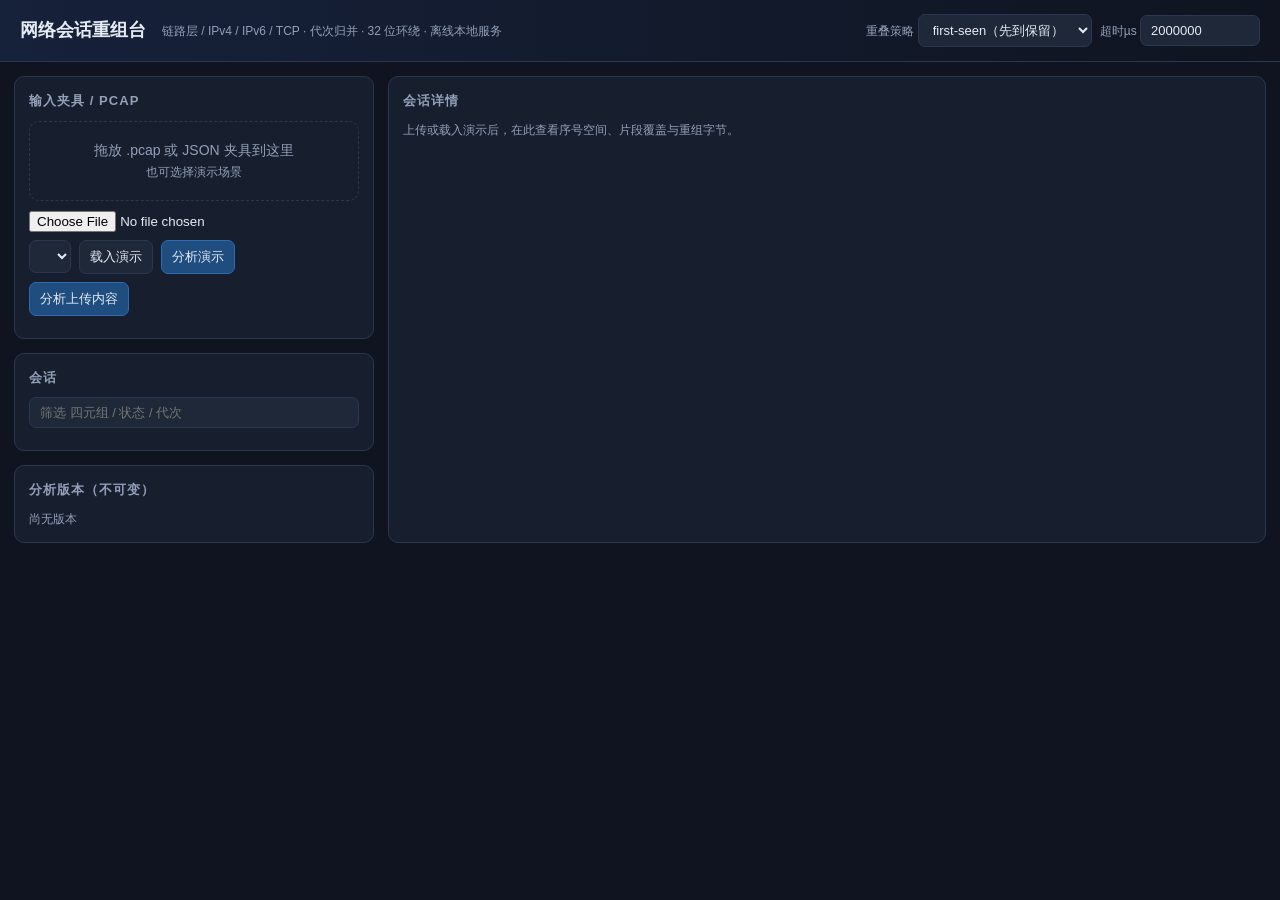
<file: static/index.html>
<!DOCTYPE html>
<html lang="zh-CN">
<head>
<meta charset="utf-8">
<meta name="viewport" content="width=device-width, initial-scale=1">
<title>网络会话重组台</title>
<style>
  :root { --bg:#0f1420; --panel:#171e2e; --panel2:#1f2839; --line:#2b3751;
    --fg:#e6ebf5; --mut:#93a0b8; --acc:#5db1ff; --ok:#4ade80; --warn:#fbbf24; --bad:#f87171; }
  * { box-sizing:border-box; }
  body { margin:0; background:var(--bg); color:var(--fg);
    font:14px/1.5 -apple-system,BlinkMacSystemFont,"Segoe UI",Roboto,"PingFang SC","Microsoft YaHei",sans-serif; }
  header { padding:14px 20px; background:linear-gradient(90deg,#16213a,#0f1420);
    border-bottom:1px solid var(--line); display:flex; align-items:center; gap:16px; flex-wrap:wrap; }
  header h1 { font-size:18px; margin:0; }
  header .sub { color:var(--mut); font-size:12px; }
  .wrap { display:grid; grid-template-columns:360px 1fr; gap:14px; padding:14px; }
  .panel { background:var(--panel); border:1px solid var(--line); border-radius:10px; padding:14px; }
  .panel h2 { font-size:13px; margin:0 0 10px; color:var(--mut); text-transform:uppercase; letter-spacing:.08em; }
  button, select, input[type=text], input[type=number] { background:var(--panel2); color:var(--fg);
    border:1px solid var(--line); border-radius:7px; padding:7px 10px; font-size:13px; }
  button { cursor:pointer; }
  button.primary { background:#1f4d80; border-color:#2f6bb0; }
  button:hover { border-color:var(--acc); }
  .row { display:flex; gap:8px; flex-wrap:wrap; align-items:center; margin-bottom:8px; }
  .muted { color:var(--mut); font-size:12px; }
  #drop { border:1.5px dashed var(--line); border-radius:10px; padding:18px; text-align:center; color:var(--mut); margin-bottom:10px; }
  #drop.over { border-color:var(--acc); color:var(--acc); background:#16233c; }
  .sess { border:1px solid var(--line); border-radius:8px; padding:9px 10px; margin-bottom:8px; cursor:pointer; background:var(--panel2); }
  .sess:hover { border-color:var(--acc); }
  .sess.active { border-color:var(--acc); box-shadow:0 0 0 1px var(--acc) inset; }
  .tag { display:inline-block; font-size:11px; padding:1px 7px; border-radius:20px; margin-right:5px; border:1px solid var(--line); }
  .st-open,.st-partial { color:var(--warn); border-color:#7a5a17; }
  .st-fin-closed { color:var(--ok); }
  .st-rst-closed { color:var(--bad); }
  .st-timed-out,.st-superseded { color:var(--mut); }
  table { width:100%; border-collapse:collapse; font-size:12px; }
  th,td { text-align:left; padding:5px 7px; border-bottom:1px solid var(--line); vertical-align:top; }
  th { color:var(--mut); font-weight:600; }
  .mono { font-family:ui-monospace,SFMono-Regular,Menlo,Consolas,monospace; }
  pre { background:#0c111d; border:1px solid var(--line); border-radius:8px; padding:10px;
    overflow:auto; max-height:280px; font-size:12px; white-space:pre-wrap; word-break:break-all; }
  .seqspace { position:relative; height:54px; background:#0c111d; border:1px solid var(--line);
    border-radius:8px; margin:8px 0 14px; overflow:hidden; }
  .blk { position:absolute; top:6px; height:18px; border-radius:3px; font-size:10px;
    overflow:hidden; white-space:nowrap; padding:2px 4px; color:#06121f; }
  .blk.in { background:#4ade80; }
  .blk.ooo { background:#fbbf24; }
  .blk.retx { background:#60a5fa; }
  .blk.ov { background:#f87171; }
  .axis { position:absolute; bottom:4px; left:8px; right:8px; height:12px; color:var(--mut); font-size:10px; }
  .legend span { margin-right:12px; font-size:11px; }
  .dot { display:inline-block; width:9px; height:9px; border-radius:2px; margin-right:3px; }
  .tabs { display:flex; gap:6px; margin-bottom:10px; flex-wrap:wrap; }
  .tabs button.active { background:#1f4d80; border-color:var(--acc); }
  .kv { display:grid; grid-template-columns:170px 1fr; gap:3px 12px; font-size:12px; }
  .kv div:nth-child(odd){ color:var(--mut); }
  .right { margin-left:auto; display:flex; gap:8px; align-items:center; }
  .verline { font-size:12px; color:var(--mut); margin-top:8px; word-break:break-all; }
  details { margin-top:8px; } summary { cursor:pointer; color:var(--acc); }
</style>
</head>
<body>
<header>
  <h1>网络会话重组台</h1>
  <span class="sub">链路层 / IPv4 / IPv6 / TCP · 代次归并 · 32 位环绕 · 离线本地服务</span>
  <div class="right">
    <label class="muted">重叠策略
      <select id="policy">
        <option value="first-seen">first-seen（先到保留）</option>
        <option value="last-seen">last-seen（后到覆盖）</option>
      </select>
    </label>
    <label class="muted">超时µs <input id="timeout" type="number" value="2000000" style="width:120px"></label>
  </div>
</header>
<div class="wrap">
  <div>
    <div class="panel">
      <h2>输入夹具 / pcap</h2>
      <div id="drop">拖放 .pcap 或 JSON 夹具到这里<br><span class="muted">也可选择演示场景</span></div>
      <div class="row">
        <input type="file" id="file">
      </div>
      <div class="row">
        <select id="demo"></select>
        <button id="loadDemo">载入演示</button>
        <button id="analyzeDemo" class="primary">分析演示</button>
      </div>
      <div class="row">
        <button id="analyzeBtn" class="primary" disabled>分析上传内容</button>
        <span id="inputInfo" class="muted"></span>
      </div>
    </div>

    <div class="panel" style="margin-top:14px">
      <h2>会话</h2>
      <div class="row">
        <input type="text" id="filter" placeholder="筛选 四元组 / 状态 / 代次" style="flex:1">
      </div>
      <div id="sessions"></div>
    </div>

    <div class="panel" style="margin-top:14px">
      <h2>分析版本（不可变）</h2>
      <div id="versions" class="verline">尚无版本</div>
    </div>
  </div>

  <div class="panel" id="detail">
    <h2>会话详情</h2>
    <div class="muted">上传或载入演示后，在此查看序号空间、片段覆盖与重组字节。</div>
  </div>
</div>

<script>
let rawBytes = null;
let rawName = null;
let result = null;
let versions = [];
let activeSess = 0;

const $ = id => document.getElementById(id);

async function api(path, opts) {
  const r = await fetch(path, opts);
  const t = await r.text();
  let j; try { j = JSON.parse(t); } catch(e) { j = {error:t}; }
  if (!r.ok) throw new Error(j.error || r.status);
  return j;
}

async function loadDemoList() {
  const names = await api('/api/demo-list');
  $('demo').innerHTML = names.map(n => `<option>${n}</option>`).join('');
}
async function loadVersions() {
  versions = await api('/api/versions');
  $('versions').innerHTML = versions.length ? versions.map(v =>
    `<div>▣ <a href="#" data-vid="${v.version_id}" class="vlink">${v.version_id.slice(0,18)}…</a>
      <span class="muted">${v.overlap_policy} fp:${v.fingerprint.slice(0,12)}</span></div>`).join('')
    : '尚无版本';
  document.querySelectorAll('.vlink').forEach(a => a.onclick = async (e) => {
    e.preventDefault();
    result = await api('/api/version?id=' + encodeURIComponent(a.dataset.vid));
    render();
  });
}

function setInput(bytes, name) {
  rawBytes = bytes; rawName = name;
  $('inputInfo').textContent = `${name} · ${bytes.length} 字节`;
  $('analyzeBtn').disabled = false;
}

$('file').onchange = async () => {
  const f = $('file').files[0];
  if (!f) return;
  setInput(new Uint8Array(await f.arrayBuffer()), f.name);
};
const drop = $('drop');
['dragenter','dragover'].forEach(ev => drop.addEventListener(ev, e => { e.preventDefault(); drop.classList.add('over'); }));
['dragleave','drop'].forEach(ev => drop.addEventListener(ev, e => { e.preventDefault(); drop.classList.remove('over'); }));
drop.addEventListener('drop', async e => {
  const f = e.dataTransfer.files[0];
  if (f) setInput(new Uint8Array(await f.arrayBuffer()), f.name);
});

$('loadDemo').onclick = async () => {
  const n = $('demo').value;
  const txt = await (await fetch('/api/demo?scenario=' + n)).text();
  setInput(new TextEncoder().encode(txt), 'demo:' + n + '.json');
};

async function doAnalyze(body, ctype) {
  const pol = $('policy').value;
  const to = $('timeout').value;
  const r = await fetch(`/api/analyze?policy=${pol}&timeout_us=${to}`, {
    method:'POST', headers: ctype ? {'Content-Type':ctype} : {}, body
  });
  const j = await r.json();
  if (!r.ok) throw new Error(j.error);
  result = j;
  await loadVersions();
  render();
}
$('analyzeBtn').onclick = () => doAnalyze(rawBytes);
$('analyzeDemo').onclick = async () => { await $('loadDemo').onclick(); await doAnalyze(rawBytes); };
$('policy').onchange = () => { if (rawBytes) doAnalyze(rawBytes); };
$('timeout').onchange = () => { if (rawBytes) doAnalyze(rawBytes); };
$('filter').oninput = renderSessions;
<script>
function esc(s){ return String(s).replace(/[&<>]/g,c=>({'&':'&amp;','<':'&lt;','>':'&gt;'}[c])); }

function render() {
  renderSessions();
  renderDetail();
}

function renderSessions() {
  if (!result) { $('sessions').innerHTML=''; return; }
  const f = $('filter').value.trim().toLowerCase();
  const box = $('sessions');
  box.innerHTML = '';
  result.sessions.forEach((s, i) => {
    const text = `${s.four_tuple} ${s.state} gen${s.generation} ${s.endpoints.client}`.toLowerCase();
    if (f && !text.includes(f)) return;
    const d0 = s.directions[0], d1 = s.directions[1];
    const div = document.createElement('div');
    div.className = 'sess' + (i === activeSess ? ' active' : '');
    div.innerHTML = `
      <div><span class="tag st-${s.state}">${s.state}</span>
        <span class="tag">gen ${s.generation}</span>
        <span class="tag">IPv${s.ip_version}</span></div>
      <div class="mono" style="margin-top:4px">${esc(s.four_tuple)}</div>
      <div class="muted">帧 ${s.start_frame}–${s.end_frame} · 重组 c→s ${d0.reassembled_length}B / s→c ${d1.reassembled_length}B
        ${s.started_mid_capture ? ' · <span style="color:var(--warn)">中途抓取</span>' : ''}</div>`;
    div.onclick = () => { activeSess = i; renderSessions(); renderDetail(); };
    box.appendChild(div);
  });
  if (!box.children.length) box.innerHTML = '<div class="muted">无匹配会话</div>';
}

function seqSpace(s, d, dirIdx) {
  const segs = s.segments.filter(x => x.direction === dirIdx && x.length > 0);
  let min = 0, max = d.max_span_end || 1;
  segs.forEach(x => { min = Math.min(min, x.begin); max = Math.max(max, x.end); });
  const span = Math.max(1, max - min);
  const pct = x => ((x - min) / span * 100).toFixed(2);
  const widthPct = x => Math.max(0.6, (x / span * 100));
  const blocks = segs.map(x => {
    let cls = 'in';
    if (x.relation.startsWith('overlap')) cls = 'ov';
    else if (x.relation === 'retransmission' || x.relation.startsWith('retransmission')) cls = 'retx';
    else if (x.relation === 'out-of-order') cls = 'ooo';
    return `<div class="blk ${cls}" style="left:${pct(x.begin)}%;width:${widthPct(x.end-x.begin)}%"
      title="帧${x.frame} ${x.relation} [${x.begin},${x.end}) seq=${x.seq_abs}">${x.frame}</div>`;
  }).join('');
  return `<div class="seqspace">${blocks}
    <div class="axis"><span style="float:left">${min}</span><span style="float:right">${max} (frontier=${d.frontier})</span></div></div>`;
}

function renderDetail() {
  const el = $('detail');
  if (!result || !result.sessions.length) {
    el.innerHTML = '<h2>会话详情</h2><div class="muted">没有会话（可能全是非 IP 帧）。</div>';
    return;
  }
  const s = result.sessions[Math.min(activeSess, result.sessions.length-1)];
  const meta = result.analysis || {};
  let html = `<h2>会话详情</h2>
  <div class="kv">
    <div>四元组</div><div class="mono">${esc(s.four_tuple)}</div>
    <div>代次</div><div>${s.generation}（同一四元组第 ${s.generation} 次连接）</div>
    <div>状态 / 关闭</div><div><span class="tag st-${s.state}">${s.state}</span> ${esc(s.close_reason||'')}</div>
    <div>握手</div><div>${s.handshake}${s.started_mid_capture?' · 不伪造缺失握手':''}</div>
    <div>帧区间 / 时间戳</div><div class="mono">${s.start_frame}–${s.end_frame} · ${s.start_ts_us}…${s.last_ts_us} µs</div>
    <div>分析版本</div><div class="mono">${esc(meta.version_id||'')} ${esc(meta.overlap_policy||'')}</div>
    <div>指纹</div><div class="mono">${esc(meta.fingerprint||'')}</div>
  </div>`;

  s.directions.forEach((d, di) => {
    html += `<h2 style="margin-top:16px">方向 ${di} · ${esc(d.label)}</h2>
      <div class="legend">
        <span><i class="dot" style="background:#4ade80"></i>有序</span>
        <span><i class="dot" style="background:#fbbf24"></i>乱序</span>
        <span><i class="dot" style="background:#60a5fa"></i>重传</span>
        <span><i class="dot" style="background:#f87171"></i>重叠冲突</span>
      </div>
      ${seqSpace(s, d, di)}
      <div class="kv">
        <div>序号区间 (相对ISN)</div><div class="mono">[${d.data_begin}, ${d.max_span_end}) · 重组长度 ${d.reassembled_length}</div>
        <div>基准 ISN</div><div class="mono">${d.base_isn} ${d.base_from_syn?'(来自SYN 帧'+d.base_frame+')':'<span style="color:var(--warn)">(中途推断, 非SYN 帧'+(d.base_frame??'?')+')</span>'}</div>
        <div>重传 / 乱序 / 重叠</div><div>${d.retransmissions} / ${d.out_of_order_segments} / ${d.overlap_events}</div>
        <div>FIN / RST</div><div>${d.fin_seen?'FIN ✓':'—'} / ${d.rst_seen?'RST ✓':'—'}</div>
        <div>覆盖来源</div><div class="mono" style="word-break:break-all">${d.coverage.map(c=>`帧${c.frame}×${c.length}`).join(' ')}</div>
      </div>
      <details open><summary>最终重组字节 (${d.reassembled_length}B)</summary>
        <pre>${esc(d.data_utf8_lossy)}
${esc(d.data_hex)}</pre></details>`;
  });

  const gaps = (result.sessions_gaps || s.gaps || []);
  html += `<h2 style="margin-top:16px">缺口</h2>`;
  html += gaps.length ? `<table><tr><th>方向</th><th>起始</th><th>结束</th><th>长度</th></tr>` +
    gaps.map(g=>`<tr><td>${g.direction}</td><td>${g.begin}</td><td>${g.end}</td><td>${g.length}</td></tr>`).join('') + `</table>`
    : '<div class="muted">无缺口（或缺口已由乱序片段补齐）。</div>';

  html += `<h2 style="margin-top:16px">片段证据（${s.segments.length}）</h2>
  <table><tr><th>帧</th><th>方向</th><th>seq</th><th>区间</th><th>标志</th><th>分类</th><th>覆盖</th><th>载荷hex</th></tr>` +
    s.segments.map(x=>`<tr>
      <td>${x.frame}</td><td>${x.direction}</td><td class="mono">${x.seq_abs}</td>
      <td class="mono">[${x.begin},${x.end})</td>
      <td>${x.flags.join(' ')}</td>
      <td style="color:${x.conflict?'var(--bad)':'var(--fg)'}">${x.relation}${x.overwritten_bytes?` 覆盖${x.overwritten_bytes}B`:''}</td>
      <td>${x.length}B</td>
      <td class="mono" style="max-width:240px;overflow:hidden;text-overflow:ellipsis">${esc(x.payload_hex)}</td>
    </tr>`).join('') + `</table>`;

  if (result.fragment_notes && result.fragment_notes.length) {
    html += `<h2 style="margin-top:16px">IP 分片隔离记录</h2>` +
      result.fragment_notes.map(n=>`<div class="mono" style="color:var(--warn)">帧${n.frame}: ${esc(n.reason)} (${esc(n.fragment_group)})</div>`).join('');
  }

  html += `<div class="row" style="margin-top:16px">
    <button onclick="downloadResult()">下载重组结果 JSON</button>
    <button onclick="downloadEvidence()">下载证据 JSON（精简）</button>
  </div>`;
  el.innerHTML = html;
}

function download(name, text) {
  const blob = new Blob([text], {type:'application/json'});
  const a = document.createElement('a');
  a.href = URL.createObjectURL(blob); a.download = name; a.click();
}
function downloadResult() {
  download('reassembly-' + (result.analysis.version_id||'result') + '.json', JSON.stringify(result, null, 2));
}
function downloadEvidence() {
  const s = result.sessions[activeSess];
  const ev = {
    version_id: result.analysis.version_id,
    fingerprint: result.analysis.fingerprint,
    overlap_policy: result.analysis.overlap_policy,
    four_tuple: s.four_tuple, generation: s.generation, state: s.state,
    directions: s.directions.map(d => ({
      label:d.label, base_isn:d.base_isn, base_frame:d.base_frame,
      base_frame_sha256:d.base_frame_sha256,
      data_begin:d.data_begin, frontier:d.frontier, max_span_end:d.max_span_end,
      reassembled_length:d.reassembled_length, data_hex:d.data_hex, coverage:d.coverage,
      retransmissions:d.retransmissions, out_of_order_segments:d.out_of_order_segments,
      overlap_events:d.overlap_events,
    })),
    gaps: s.gaps,
    segments: s.segments.map(x => ({
      frame:x.frame, frame_sha256:x.frame_sha256, direction:x.direction,
      seq_abs:x.seq_abs, begin:x.begin, end:x.end, flags:x.flags,
      relation:x.relation, conflict:x.conflict, overwritten_bytes:x.overwritten_bytes,
      payload_hex:x.payload_hex,
    })),
    fragment_notes: result.fragment_notes,
  };
  download('evidence-' + (result.analysis.version_id||'evidence') + '.json', JSON.stringify(ev, null, 2));
}

loadDemoList();
loadVersions();
</script>
</body>
</html>
</file>
